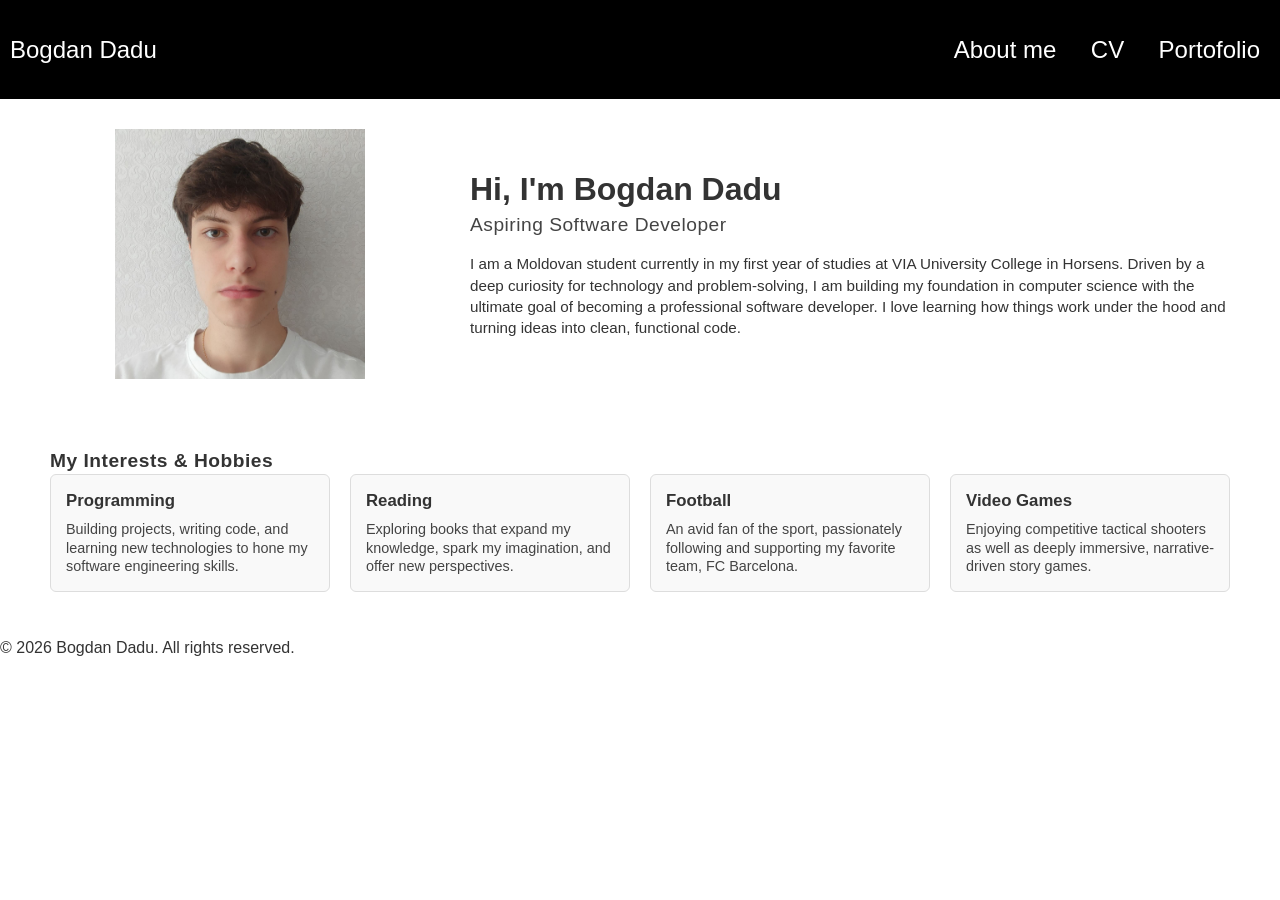
<file: index.html>
<!DOCTYPE html>
<html lang="en">
<head>
    <meta charset="UTF-8">
    <meta name="viewport" content="width=device-width, initial-scale=1.0">
    <title>About me</title>

    <!-- External Stylesheets -->
    <link href="css/styles.css" type="text/css" rel="stylesheet">
    <link href="css/styles-about-me.css" type="text/css" rel="stylesheet">
</head>
<body>

    <!-- ========================================== -->
    <!-- HEADER & NAVIGATION                        -->
    <!-- ========================================== -->
    <header>
        <div class="navbar">
            <p id="name">Bogdan Dadu</p>
            <ul>
                <li><a href="index.html">About me</a></li>
                <li><a href="cv.html">CV</a></li>
                <li><a href="portofolio.html">Portofolio</a></li>
            </ul>
        </div>
    </header>

    <!-- ========================================== -->
    <!-- MAIN CONTENT AREA                          -->
    <!-- ========================================== -->
    <main class="about-container">
        
        <!-- Profile / Hero Section -->
        <section class="profile-section">
            <div class="profile-image-box">
                <img src="images/CVphoto.jpg" alt="Profile picture of Bogdan Dadu" class="profile-img">
            </div>
            
            <div class="profile-text">
                <h1>Hi, I'm Bogdan Dadu</h1>
                <h2>Aspiring Software Developer</h2>
                <p>
                    I am a Moldovan student currently in my first year of studies at VIA University College in Horsens. 
                    Driven by a deep curiosity for technology and problem-solving, I am building my foundation in 
                    computer science with the ultimate goal of becoming a professional software developer. I love 
                    learning how things work under the hood and turning ideas into clean, functional code.
                </p>
            </div>
        </section>

        <!-- Interests & Hobbies Section -->
        <section class="interests-section">
            <h3>My Interests & Hobbies</h3>
            <div class="interests-grid">
                
                <article class="interest-card">
                    <h4>Programming</h4>
                    <p>Building projects, writing code, and learning new technologies to hone my software engineering skills.</p>
                </article>

                <article class="interest-card">
                    <h4>Reading</h4>
                    <p>Exploring books that expand my knowledge, spark my imagination, and offer new perspectives.</p>
                </article>

                <article class="interest-card">
                    <h4>Football</h4>
                    <p>An avid fan of the sport, passionately following and supporting my favorite team, FC Barcelona.</p>
                </article>

                <article class="interest-card">
                    <h4>Video Games</h4>
                    <p>Enjoying competitive tactical shooters as well as deeply immersive, narrative-driven story games.</p>
                </article>

            </div>
        </section>

    </main>

    <!-- ========================================== -->
    <!-- FOOTER                                     -->
    <!-- ========================================== -->
    <footer>
        <p>&copy; 2026 Bogdan Dadu. All rights reserved.</p>
    </footer>
</body>
</html>
</file>
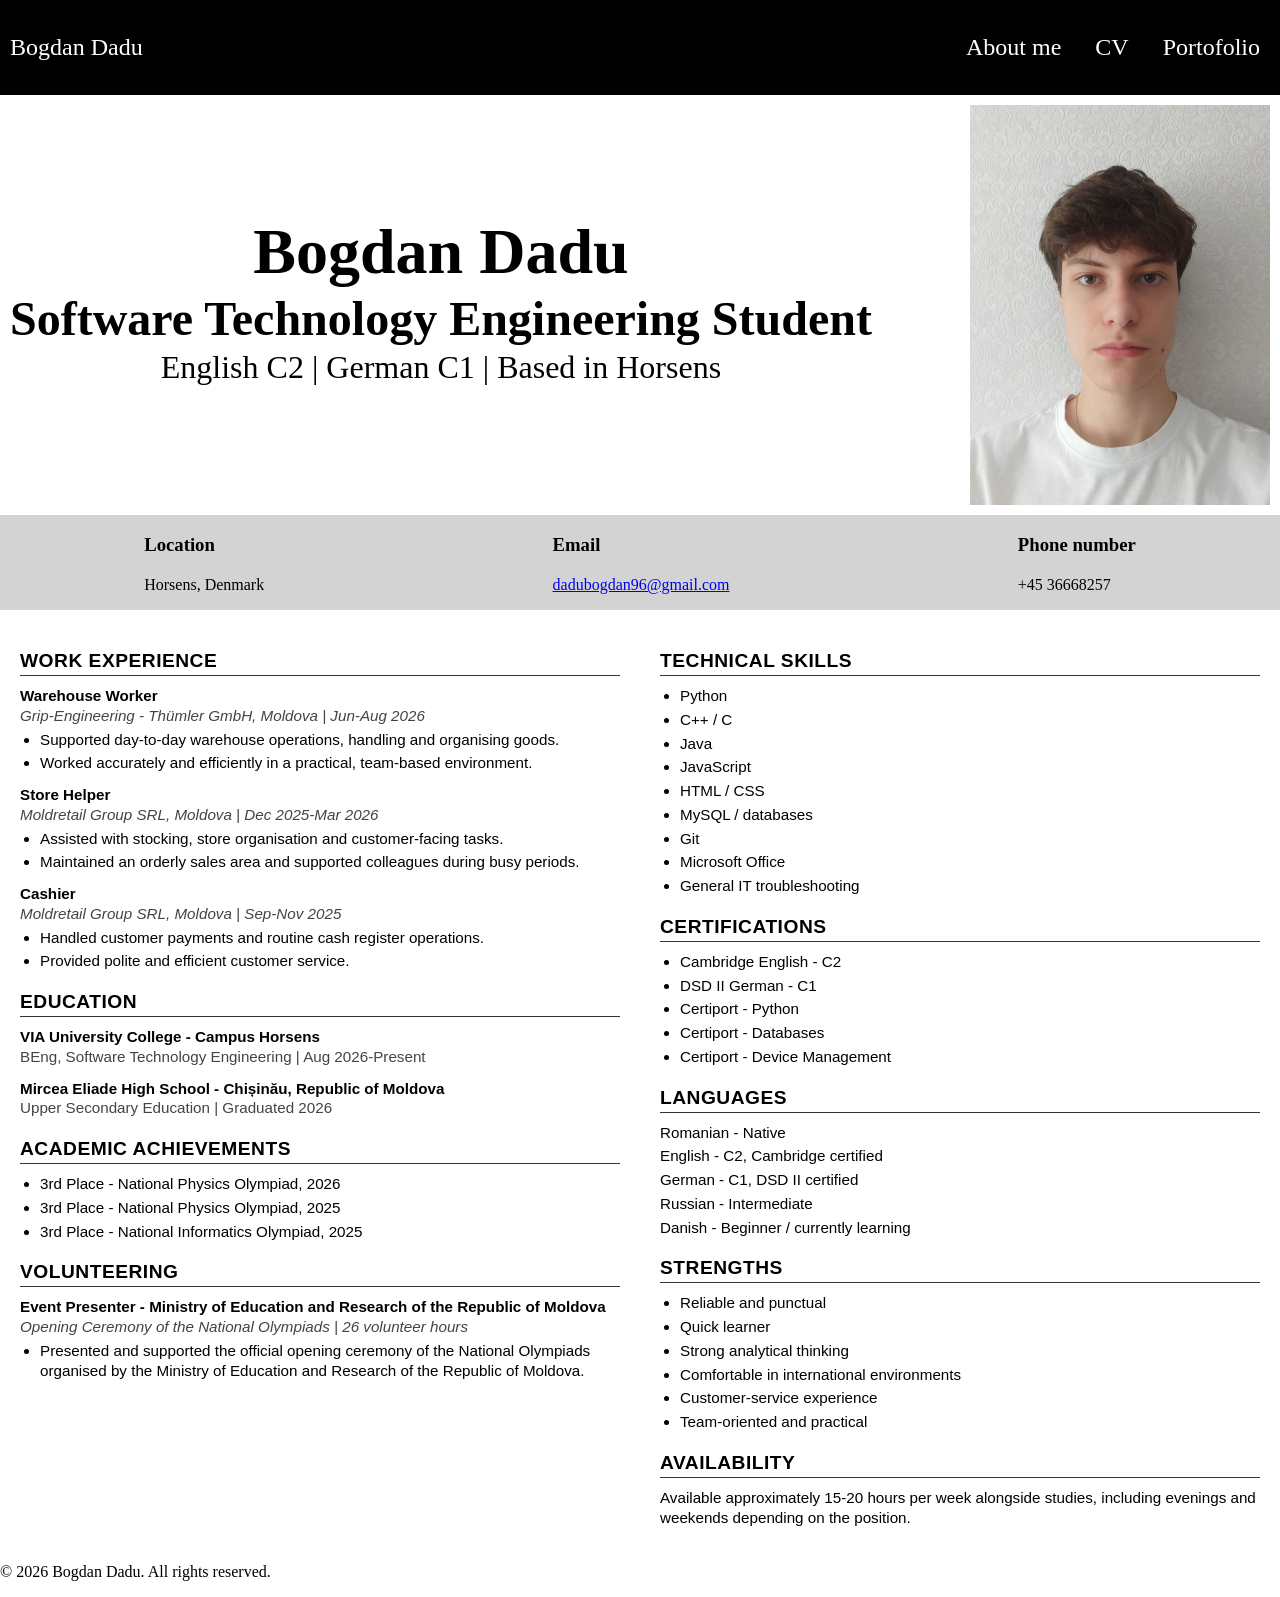
<file: cv.html>
<!DOCTYPE html>
<html lang="en">
<head>
    <meta charset="UTF-8">
    <meta name="viewport" content="width=device-width, initial-scale=1.0">
    <title>CV</title>
    <link href="css/styles.css" type="text/css" rel="stylesheet">
    <link href="css/styles-cv.css" type="text/css" rel="stylesheet">
</head>
<body>
    <!-- Main Navigation -->
    <header>
        <div class="navbar">
            <p id="name">Bogdan Dadu</p>
            <ul>
                <li><a href="index.html">About me</a></li>
                <li><a href="cv.html">CV</a></li>
                <li><a href="portofolio.html">Portofolio</a></li>
            </ul>
        </div>
    </header>
    <main>
        <!-- Hero: Intro & Photo -->
        <div class="container1">
            <div class="desc">
                <h1 class="text">Bogdan Dadu</h1>
                <h2 class="text">Software Technology Engineering Student</h2>
                <p class="text">English C2 | German C1 | Based in Horsens</p>
            </div>
            <div class="cv-photo">
                <img src="images/CVphoto.jpg" alt="cv-photo" width="300" height="400">
            </div>
        </div>
    
        <!-- Mobile Quick-Scroll Navigation -->
        <div class="buttons">
            <a href="#work-experience" class="scroll-button">Work Experience</a>
            <a href="#education" class="scroll-button">Education</a>
            <a href="#academic-achievements" class="scroll-button">Academic achievements</a>
            <a href="#volunteering" class="scroll-button">Volunteering</a>
            <a href="#certifications" class="scroll-button">Certifications</a>
            <a href="#languages" class="scroll-button">Languages</a>
            <a href="#strenghts" class="scroll-button">Strenghts</a>
            <a href="#availability" class="scroll-button">Availability</a>
        </div>
    
        <!-- Contact Information Bar -->
        <div class="contact">
            <div class="text">
                <h3>Location</h3>
                <p>Horsens, Denmark</p>
            </div>
            <div class="text">
                <h3>Email</h3>
                <p><a href="mailto:dadubogan96@gmail.com">dadubogdan96@gmail.com</a></p>
            </div>
            <div class="text">
                <h3>Phone number</h3>
                <p>+45 36668257</p>
            </div>
        </div>
    
        <!-- Main Two-Column CV Content -->
        <div class="cv-main-layout">
            <!-- LEFT COLUMN -->
            <div class="cv-left-col">
                <section class="cv-section" id="work-experience">
                    <h2>WORK EXPERIENCE</h2>
                    <hr>
                    <div class="entry">
                        <p><strong>Warehouse Worker</strong></p>
                        <p class="job-meta"><em>Grip-Engineering - Thümler GmbH, Moldova | Jun-Aug 2026</em></p>
                        <ul>
                            <li>Supported day-to-day warehouse operations, handling and organising goods.</li>
                            <li>Worked accurately and efficiently in a practical, team-based environment.</li>
                        </ul>
                    </div>
                    <div class="entry">
                        <p><strong>Store Helper</strong></p>
                        <p class="job-meta"><em>Moldretail Group SRL, Moldova | Dec 2025-Mar 2026</em></p>
                        <ul>
                            <li>Assisted with stocking, store organisation and customer-facing tasks.</li>
                            <li>Maintained an orderly sales area and supported colleagues during busy periods.</li>
                        </ul>
                    </div>
                    <div class="entry">
                        <p><strong>Cashier</strong></p>
                        <p class="job-meta"><em>Moldretail Group SRL, Moldova | Sep-Nov 2025</em></p>
                        <ul>
                            <li>Handled customer payments and routine cash register operations.</li>
                            <li>Provided polite and efficient customer service.</li>
                        </ul>
                    </div>
                </section>
    
                <section class="cv-section" id="education">
                    <h2>EDUCATION</h2>
                    <hr>
                    <div class="entry">
                        <p><strong>VIA University College - Campus Horsens</strong></p>
                        <p class="edu-meta">BEng, Software Technology Engineering | Aug 2026-Present</p>
                    </div>
                    <div class="entry">
                        <p><strong>Mircea Eliade High School - Chișinău, Republic of Moldova</strong></p>
                        <p class="edu-meta">Upper Secondary Education | Graduated 2026</p>
                    </div>
                </section>
    
                <section class="cv-section" id="academic-achievements">
                    <h2>ACADEMIC ACHIEVEMENTS</h2>
                    <hr>
                    <ul>
                        <li>3rd Place - National Physics Olympiad, 2026</li>
                        <li>3rd Place - National Physics Olympiad, 2025</li>
                        <li>3rd Place - National Informatics Olympiad, 2025</li>
                    </ul>
                </section>
    
                <section class="cv-section" id="volunteering">
                    <h2>VOLUNTEERING</h2>
                    <hr>
                    <div class="entry">
                        <p><strong>Event Presenter - Ministry of Education and Research of the Republic of Moldova</strong></p>
                        <p class="volunteer-meta"><em>Opening Ceremony of the National Olympiads | 26 volunteer hours</em></p>
                        <ul>
                            <li>Presented and supported the official opening ceremony of the National Olympiads organised by the Ministry of Education and Research of the Republic of Moldova.</li>
                        </ul>
                    </div>
                </section>
            </div>
    
            <!-- RIGHT COLUMN -->
            <div class="cv-right-col">
                <section class="cv-section" id="technical-skills">
                    <h2>TECHNICAL SKILLS</h2>
                    <hr>
                    <ul>
                        <li>Python</li>
                        <li>C++ / C</li>
                        <li>Java</li>
                        <li>JavaScript</li>
                        <li>HTML / CSS</li>
                        <li>MySQL / databases</li>
                        <li>Git</li>
                        <li>Microsoft Office</li>
                        <li>General IT troubleshooting</li>
                    </ul>
                </section>
    
                <section class="cv-section" id="certifications">
                    <h2>CERTIFICATIONS</h2>
                    <hr>
                    <ul>
                        <li>Cambridge English - C2</li>
                        <li>DSD II German - C1</li>
                        <li>Certiport - Python</li>
                        <li>Certiport - Databases</li>
                        <li>Certiport - Device Management</li>
                    </ul>
                </section>
    
                <section class="cv-section" id="languages">
                    <h2>LANGUAGES</h2>
                    <hr>
                    <ul class="plain-list">
                        <li>Romanian - Native</li>
                        <li>English - C2, Cambridge certified</li>
                        <li>German - C1, DSD II certified</li>
                        <li>Russian - Intermediate</li>
                        <li>Danish - Beginner / currently learning</li>
                    </ul>
                </section>
    
                <section class="cv-section" id="strenghts">
                    <h2>STRENGTHS</h2>
                    <hr>
                    <ul>
                        <li>Reliable and punctual</li>
                        <li>Quick learner</li>
                        <li>Strong analytical thinking</li>
                        <li>Comfortable in international environments</li>
                        <li>Customer-service experience</li>
                        <li>Team-oriented and practical</li>
                    </ul>
                </section>
    
                <section class="cv-section" id="availability">
                    <h2>AVAILABILITY</h2>
                    <hr>
                    <p class="availability-text">Available approximately 15-20 hours per week alongside studies, including evenings and weekends depending on the position.</p>
                </section>
            </div>
        </div>
    </main>
    
    <!-- Footer -->
    <footer>
        <p>&copy; 2026 Bogdan Dadu. All rights reserved.</p>
    </footer>
</body>
</html>
</file>
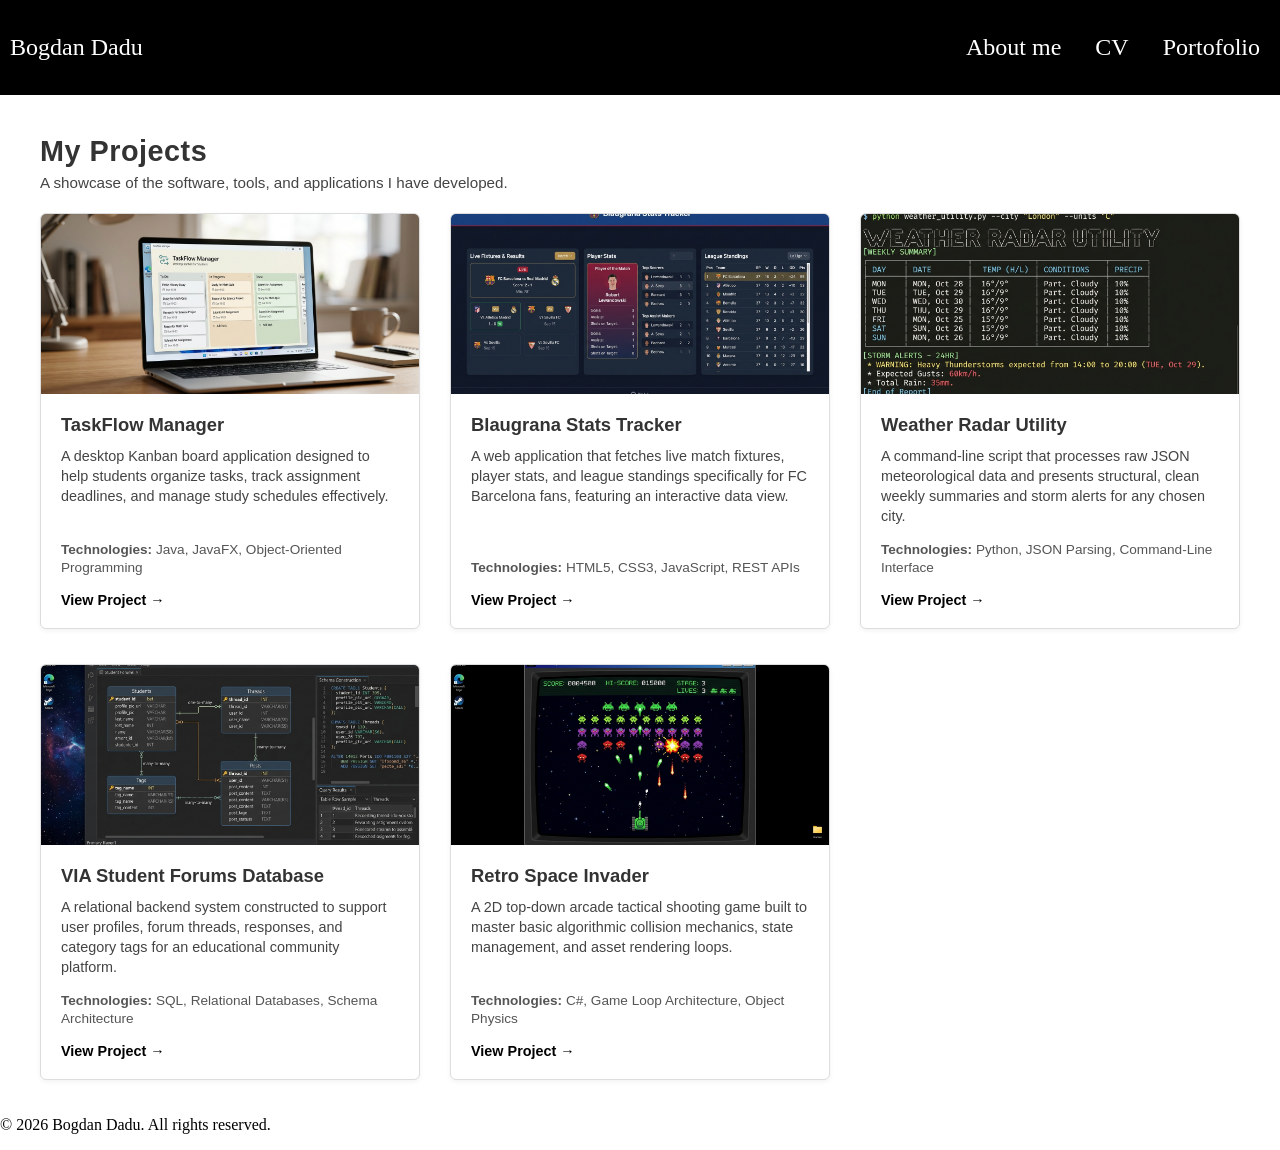
<file: portofolio.html>
<!DOCTYPE html>
<html lang="en">
<head>
    <meta charset="UTF-8">
    <meta name="viewport" content="width=device-width, initial-scale=1.0">
    <title>Portofolio</title>
    <link href="css/styles.css" type="text/css" rel="stylesheet">
    <link href="css/styles-portofolio.css" type="text/css" rel="stylesheet">
</head>
<body>
    <header>
        <div class="navbar">
            <p id="name">Bogdan Dadu</p>
            <ul>
                <li><a href="index.html">About me</a></li>
                <li><a href="cv.html">CV</a></li>
                <li><a href="portofolio.html">Portofolio</a></li>
            </ul>
        </div>
    </header>
     <!-- Main Portfolio Layout -->
    <main class="portfolio-container">
        <h1>My Projects</h1>
        <p class="portfolio-intro">A showcase of the software, tools, and applications I have developed.</p>

        <!-- Project Grid Showcase -->
        <div class="portfolio-grid">
            
            <!-- Project 1 -->
            <article class="project-card">
                <div class="project-image-wrapper">
                    <img src="images/TaskFLow.jpg" alt="TaskFlow Manager Screenshot" class="project-img">
                </div>
                <div class="project-content">
                    <h2>TaskFlow Manager</h2>
                    <p class="project-description">
                        A desktop Kanban board application designed to help students organize tasks, track assignment deadlines, and manage study schedules effectively.
                    </p>
                    <p class="project-tech"><strong>Technologies:</strong> Java, JavaFX, Object-Oriented Programming</p>
                    <a href="https://github.com" target="_blank" class="project-link">View Project &rarr;</a>
                </div>
            </article>

            <!-- Project 2 -->
            <article class="project-card">
                <div class="project-image-wrapper">
                    <img src="images/Blaugrana.jpg" alt="FC Barcelona Stats Tracker Screenshot" class="project-img">
                </div>
                <div class="project-content">
                    <h2>Blaugrana Stats Tracker</h2>
                    <p class="project-description">
                        A web application that fetches live match fixtures, player stats, and league standings specifically for FC Barcelona fans, featuring an interactive data view.
                    </p>
                    <p class="project-tech"><strong>Technologies:</strong> HTML5, CSS3, JavaScript, REST APIs</p>
                    <a href="https://github.com" target="_blank" class="project-link">View Project &rarr;</a>
                </div>
            </article>

            <!-- Project 3 -->
            <article class="project-card">
                <div class="project-image-wrapper">
                    <img src="images/Weather.jpg" alt="Weather Radar Utility Screenshot" class="project-img">
                </div>
                <div class="project-content">
                    <h2>Weather Radar Utility</h2>
                    <p class="project-description">
                        A command-line script that processes raw JSON meteorological data and presents structural, clean weekly summaries and storm alerts for any chosen city.
                    </p>
                    <p class="project-tech"><strong>Technologies:</strong> Python, JSON Parsing, Command-Line Interface</p>
                    <a href="https://github.com" target="_blank" class="project-link">View Project &rarr;</a>
                </div>
            </article>

            <!-- Project 4 -->
            <article class="project-card">
                <div class="project-image-wrapper">
                    <img src="images/Forum.jpg" alt="VIA Student Forums Database Screenshot" class="project-img">
                </div>
                <div class="project-content">
                    <h2>VIA Student Forums Database</h2>
                    <p class="project-description">
                        A relational backend system constructed to support user profiles, forum threads, responses, and category tags for an educational community platform.
                    </p>
                    <p class="project-tech"><strong>Technologies:</strong> SQL, Relational Databases, Schema Architecture</p>
                    <a href="https://github.com" target="_blank" class="project-link">View Project &rarr;</a>
                </div>
            </article>

            <!-- Project 5 -->
            <article class="project-card">
                <div class="project-image-wrapper">
                    <img src="images/Retro.jpg" alt="Retro Top-Down Arcade Game Screenshot" class="project-img">
                </div>
                <div class="project-content">
                    <h2>Retro Space Invader</h2>
                    <p class="project-description">
                        A 2D top-down arcade tactical shooting game built to master basic algorithmic collision mechanics, state management, and asset rendering loops.
                    </p>
                    <p class="project-tech"><strong>Technologies:</strong> C#, Game Loop Architecture, Object Physics</p>
                    <a href="https://github.com" target="_blank" class="project-link">View Project &rarr;</a>
                </div>
            </article>

        </div>
    </main>
    <footer>
        <p>&copy; 2026 Bogdan Dadu. All rights reserved.</p>
    </footer>
</body>
</html>
</file>
<file: css/styles.css>
/* Individual list items inside navigation menu */
.navbar li {
    list-style: none;
    display: inline;
    margin-right: 10px;
    font-size: 150%;
    padding: 10px;
    
}

/* Remove default browser body margins and padding */
body {
    margin: 0;
    padding: 0;
}

.navbar a {
    text-decoration: none;
    color: white;
}

a:hover {
    color: lightblue;
}

/* Navigation container flexbox layout (aligns title to left, menu links to right) */
.navbar {
    display: flex;
    justify-content: flex-end;
    align-items: center;
    background-color: black;
}

#name {
    margin-right: auto;        
    color: white;
    font-size: 150%;
    padding: 10px;
}

/* ==========================================
   RESPONSIVE MEDIA QUERIES
   ========================================== */

/* --- Tablet & Smaller Screens (From 376 px Up to 1024px) --- */
@media screen and (min-width: 376px) and (max-width: 1024px){
    /* Stack name and navigation items vertically */
    .navbar {
        display: flex;
        flex-direction: column;
        justify-content: center;
        align-items: center;
        background-color: black;
    }
    /* Center name and clear automatic right margin */
    #name {
        text-align: center;
        margin: 0;   
        color: white;
        font-size: 150%;
        padding: 10px;
    }
}

/* --- Mobile View (Up to 375px) --- */
@media screen and (max-width: 375px){
    .navbar {
        display: flex;
        flex-direction: column;
        justify-content: center;
        align-items: center;
        background-color: black;
    }
    #name {
        text-align: center;
        margin: 0;   
        color: white;
        font-size: 150%;
        padding: 10px;
    }
    /* Stack navigation links vertically and clear default list padding/margin */
    .navbar ul{
        display: flex;
        flex-direction: column;
        justify-content: center;
        align-items: center;
        padding: 0px;
        margin: 0px;
    }
    /* Clear horizontal spacing between list items for vertical layout */
    .navbar li {
        margin-right: 0px;
    }
}
</file>
<file: css/styles-about-me.css>
body {
    margin: 0;
    padding: 0;
    font-family: Arial, sans-serif;
    color: #333;
    line-height: 1.3;
}

.about-container {
    max-width: 1200px;
    margin: 0 auto;
    padding: 20px;
}

/* ==========================================
   PROFILE SECTION (Flexbox Layout)
   ========================================== */
.profile-section {
    display: flex;
    flex-direction: row;
    align-items: center;
    gap: 40px;
    margin-bottom: 30px;
    padding: 10px;
}

.profile-image-box {
    display: flex;
    justify-content: center;
    flex: 1;
}

.profile-img {
    width: 250px;
    height: 250px;
    object-fit: cover;
}

.profile-text {
    flex: 2;
}

.profile-text h1 {
    font-size: 2rem;
    margin: 0 0 5px 0;
    line-height: 1.2;
}

.profile-text h2 {
    font-size: 1.2rem;
    color: #444;
    margin: 0 0 15px 0;
    letter-spacing: 0.5px;
    font-weight: normal;
}

.profile-text p {
    margin: 0;
    font-size: 0.95rem;
    line-height: 1.4;
}

/* ==========================================
   INTERESTS SECTION (CSS Grid Layout)
   ========================================== */
.interests-section {
    padding: 10px;
}

.interests-section h3 {
    font-size: 1.2rem;
    margin: 20px 0 0 0;
    letter-spacing: 0.5px;
}


.interests-grid {
    display: grid;
    grid-template-columns: repeat(4, 1fr); /* 4 Columns on desktop (1024px+) */
    column-gap: 20px;
    row-gap: 20px;
}

.interest-card {
    background-color: #f9f9f9; /* Subtle contrast block */
    border: 1px solid #ddd;
    border-radius: 6px;
    padding: 15px;
}

.interest-card h4 {
    margin: 0 0 8px 0;
    font-size: 1.05rem;
    color: #333;
}

.interest-card p {
    margin: 0;
    font-size: 0.9rem;
    color: #444;
    line-height: 1.3;
}



/* ==========================================
   RESPONSIVE BREAKPOINTS (Media Queries)
   ========================================== */

/* --- Tablet / Laptop View (769px to 1024px) --- */
@media screen and (min-width: 769px) and (max-width: 1024px) {
    .interests-grid {
        grid-template-columns: repeat(2, 1fr); /* Redraws grid into 2 columns */
    }
}

/* --- Mobile View (376px to 768px) --- */
@media screen and (min-width: 376px) and (max-width: 768px) {
    .profile-section {
        flex-direction: column; /* Stack image above description text */
        text-align: center;
        gap: 20px;
    }
    .interests-grid {
        grid-template-columns: 1fr; /* Stack cards vertically */
    }
}

/* --- Small Mobile View (< 375px) --- */
@media screen and (max-width: 375px) {
    html {
        scroll-behavior: smooth;
    }
    .profile-section {
        flex-direction: column;
        text-align: center;
        gap: 15px;
    }
    .profile-text h1 {
        font-size: 1.8rem;
    }
    .interests-grid {
        grid-template-columns: 1fr;
    }
}
</file>
<file: css/styles-cv.css>
/* ==========================================
   HEADER / TOP CONTAINER LAYOUT
   ========================================== */

/* Main header container using grid for two-column alignment */
.container1 {
    display: grid;
    grid-template-columns: auto auto;
    justify-content: space-between;
    padding: 10px;
}

/* Aligns profile photo to the far right within the grid */
.cv-photo {
    display: flex;
    justify-self: flex-end;
}
.desc {
    display: flex;             
    flex-direction: column;    
    justify-content: center;
    align-items: center;  
    font-size: 200%;
    margin-bottom: 10px;
}

.text {
    margin: 0;                 
    padding: 0;                
    line-height: 1.2;
}

/* Hidden by default on desktop view */
.buttons {
    display: none;
}
/* Contact bar displaying links horizontally */
.contact {
    display: flex;
    flex-direction: row;
    justify-content: space-around;
    background-color: lightgrey;
}

/* ==========================================
   CV MAIN BODY LAYOUT & SECTIONS
   ========================================== */

/* Two-column grid container for main CV content */
.cv-main-layout {
    display: grid;
    grid-template-columns: 1fr 1fr; 
    column-gap: 40px;               
    padding: 20px;
    font-family: Arial, sans-serif; 
}

/* Section titles inside CV columns */
.cv-section h2 {
    font-size: 1.2rem;
    margin: 20px 0 0 0;
    letter-spacing: 0.5px;
}

/* Divider line under section headings */
.cv-section hr {
    border: none;
    border-top: 1px solid #333;   
    margin: 3px 0 10px 0;
}

.entry {
    margin-bottom: 12px;
}

.entry p, .availability-text {
    margin: 0;
    line-height: 1.3;
    font-size: 0.95rem;
}

.job-meta, .edu-meta, .volunteer-meta {
    color: #444;
    font-size: 0.9rem;
    margin-bottom: 4px !important;
}

.cv-section ul {
    margin: 0;
    padding-left: 20px; 
}           

.cv-section li {
    margin-bottom: 4px;
    line-height: 1.3;
    font-size: 0.95rem;
}

/* Utility class to strip default bullet points and indentation */
.plain-list {
    list-style: none !important;
    padding-left: 0 !important;
}

/* ==========================================
   RESPONSIVE MEDIA QUERIES
   ========================================== */

/* --- Tablet View (769px to 1024px) --- */
@media screen and (min-width: 769px) and (max-width: 1024px) {
    /* Stack top container vertically for tablet screens */
    .container1 {
        display: flex;
        flex-direction: column;
        justify-content: center;
        align-items: center;
        padding: 10px;
    }
    /* Switch main CV body to single-column layout */
    .cv-main-layout {
        display: grid;
        grid-template-columns: 1fr; 
        column-gap: 40px;               
        padding: 20px;
        font-family: Arial, sans-serif; 
    }
    /* Center header text */
    .text {
        text-align: center;
        margin: 0;                 
        padding: 0;                
        line-height: 1.2;
    }
}

/* --- Large Mobile View (376px to 768px) --- */
@media screen and (min-width: 376px) and (max-width: 768px) {
    .container1 {
        display: flex;
        flex-direction: column;
        justify-content: center;
        align-items: center;
        padding: 10px;
    }
    .cv-main-layout {
        display: grid;
        grid-template-columns: 1fr; 
        column-gap: 40px;               
        padding: 20px;
        font-family: Arial, sans-serif; 
    }
    .text {
        text-align: center;
        margin: 0;                 
        padding: 0;                
        line-height: 1.2;
    }
    /* Stack contact bar items vertically */
    .contact {
        display: flex;
        flex-direction: column;
        justify-content: center;
        align-items: center;
        background-color: lightgrey;
    }
}

/* --- Small Mobile View (Up to 375px) --- */
@media screen and (max-width: 375px) {
    .container1 {
        display: flex;
        flex-direction: column;
        justify-content: center;
        align-items: center;
        padding: 10px;
    }
    .cv-main-layout {
        display: grid;
        grid-template-columns: 1fr; 
        column-gap: 40px;               
        padding: 20px;
        font-family: Arial, sans-serif; 
    }
    .text {
        text-align: center;
        margin: 0;                 
        padding: 0;                
        line-height: 1.2;
    }
    .contact {
        display: flex;
        flex-direction: column;
        justify-content: center;
        align-items: center;
        background-color: lightgrey;
    }
    /* Enable smooth scrolling for jump links */
    html {
        scroll-behavior: smooth;
    }
    /* Mobile quick-navigation button container */
    .buttons {
        display: flex;
        flex-direction: column;
        align-items: center;
        gap: 15px;
        margin-bottom: 30px;
    }
    /* Mobile quick-navigation button container */
    .scroll-button {
        display: inline-block;
        padding: 12px 24px;
        background-color: lightgray; 
        color: black; 
        text-decoration: none; 
        font-family: Arial;
        font-weight: bold;
        border-radius: 6px; /* Rounded corners */
        box-shadow: 0 4px 6px rgba(0, 0, 0, 0.1); /* Subtle shadow */
        transition: all 0.3s ease; /* Makes the hover effect smooth */
    }
    .scroll-button:hover {
        background-color: lightblue;
    }
}
</file>
<file: css/styles-portofolio.css>
/* ==========================================
   PORTFOLIO CONTAINER & HEADERS
   ========================================== */
.portfolio-container {
    max-width: 1200px;
    margin: 0 auto;
    padding: 20px;
    font-family: Arial, sans-serif;
}

.portfolio-container h1 {
    font-size: 1.8rem;
    margin: 20px 0 5px 0;
    letter-spacing: 0.5px;
    color: #333;
}

.portfolio-intro {
    margin: 0 0 20px 0;
    line-height: 1.3;
    font-size: 0.95rem;
    color: #444;
}



/* ==========================================
   PROJECT SHOWCASE GRID (CSS Grid Use Case)
   ========================================== */
.portfolio-grid {
    display: grid;
    /* Default: 3 Columns on desktop screens (1024px+) */
    grid-template-columns: repeat(3, 1fr); 
    column-gap: 30px;
    row-gap: 35px;
}

.project-card {
    background-color: #ffffff;
    border: 1px solid #ddd;
    border-radius: 6px;
    overflow: hidden;
    display: flex;
    flex-direction: column; /* Keeps elements inside stacked vertically */
    box-shadow: 0 2px 5px rgba(0,0,0,0.05);
    transition: transform 0.2s ease, box-shadow 0.2s ease; /*Makes the hover effect happen smoothly*/
}

.project-card:hover {
    transform: translateY(-4px); /*Lifts the project card up for dynamic effect */
    box-shadow: 0 5px 15px rgba(0,0,0,0.1);
}

/* Aspect ratio box to ensure images remain uniformly shaped */
.project-image-wrapper {
    width: 100%;
    height: 180px;
    background-color: lightgrey; 
    display: flex;
    align-items: center;
    justify-content: center;
}

.project-img {
    width: 100%;
    height: 100%;
    object-fit: cover;
}

.project-content {
    padding: 20px;
    display: flex;
    flex-direction: column;
    flex-grow: 1; /* Pushes content down evenly so cards stay uniform height */
}

.project-content h2 {
    font-size: 1.15rem;
    margin: 0 0 10px 0;
    color: #333;
}

.project-description {
    margin: 0 0 15px 0;
    line-height: 1.4;
    font-size: 0.9rem;
    color: #444;
    flex-grow: 1; /* Pushes technical details and links to the bottom */
}

.project-tech {
    margin: 0 0 15px 0;
    font-size: 0.85rem;
    color: #555;
    line-height: 1.3;
}

.project-link {
    display: inline-block;
    align-self: flex-start;
    color: black;
    text-decoration: none;
    font-weight: bold;
    font-size: 0.9rem;
    transition: color 0.2s ease;
}

.project-link:hover {
    color: lightblue; 
    text-decoration: underline;
}


/* ==========================================
   RESPONSIVE MEDIA QUERIES
   ========================================== */

/* --- Tablet / Medium View (769px to 1024px) --- */
@media screen and (min-width: 769px) and (max-width: 1024px) {
    .portfolio-grid {
        grid-template-columns: repeat(2, 1fr); /* Redraws the layout smoothly to 2 columns */
        column-gap: 20px;
    }
}

/* --- Mobile View (376px to 768px) --- */
@media screen and (min-width: 376px) and (max-width: 768px) {
    .portfolio-grid {
        grid-template-columns: 1fr; /* Stacks all 5 projects into a single linear view */
        row-gap: 25px;
    }
    
    .portfolio-container h1 {
        text-align: center;
    }
    
    .portfolio-intro {
        text-align: center;
    }
}

/* --- Small Mobile View (< 375px) --- */
@media screen and (max-width: 375px) {
    html {
        scroll-behavior: smooth;
    }
    
    .portfolio-grid {
        grid-template-columns: 1fr;
    }
    
    .portfolio-container {
        padding: 10px; /* Conserves horizontal screen real estate */
    }
    
    .portfolio-container h1 {
        font-size: 1.6rem; /* Micro-reduction to prevent title screen clipping */
        text-align: center;
    }
    
    .portfolio-intro {
        text-align: center;
    }
    
    .project-content {
        padding: 15px; /* Compresses interior padding on compact viewports */
    }
}
</file>
